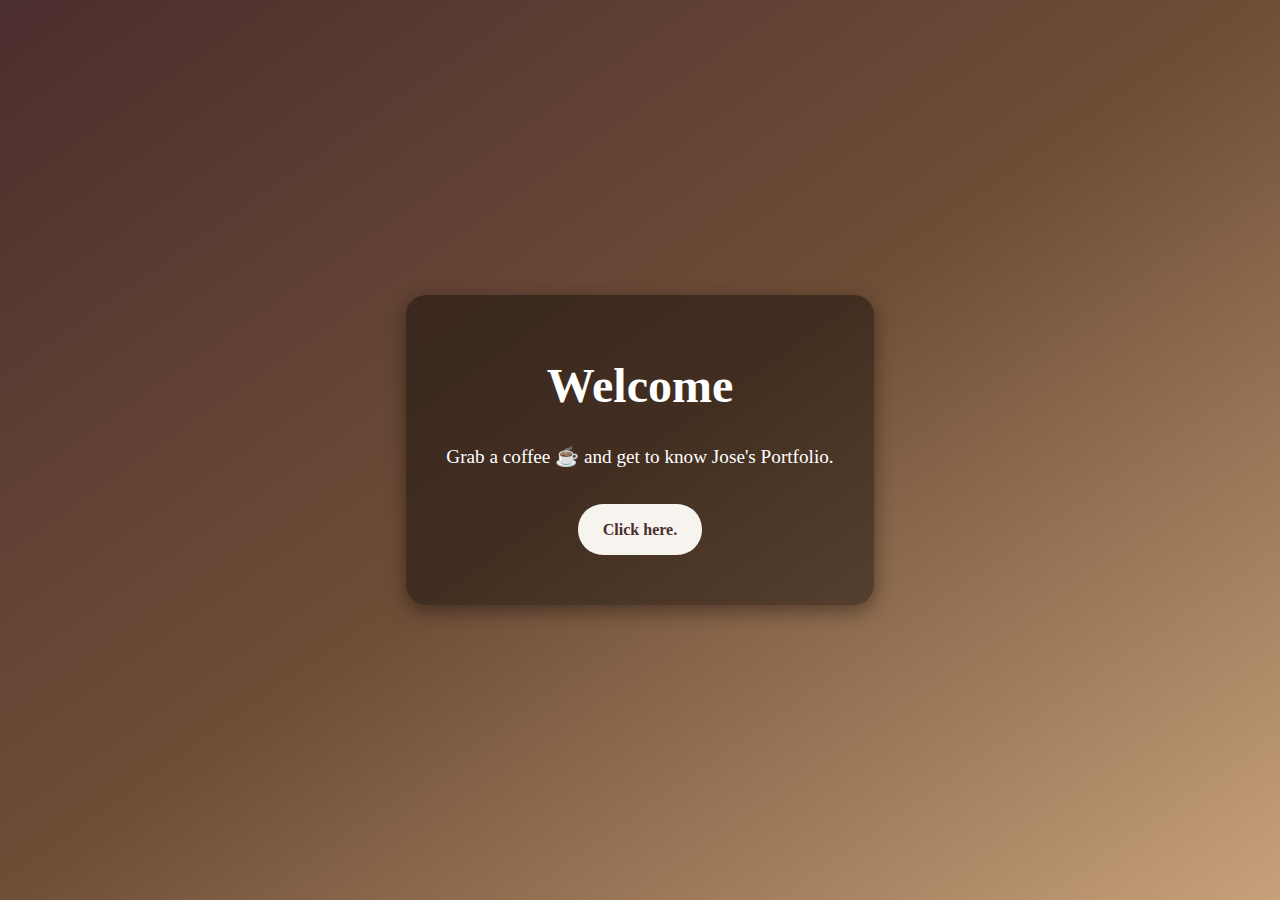
<file: index.html>
<!DOCTYPE html>
<html lang="en">
<head>
  <meta charset="UTF-8">
  <meta name="viewport" content="width=device-width, initial-scale=1.0">
  <title>Welcome - Jose Angelo Pintor</title>
  <link rel="stylesheet" href="style.css">
</head>
<body class="intro-page">
  <div class="intro-container">
    <h1>Welcome</h1>
    <p>Grab a coffee ☕ and get to know Jose's Portfolio.</p>
    <a href="#" class="enter-btn" id="enterBtn">Click here.</a>
  </div>

  <script>
    const enterBtn = document.getElementById("enterBtn");
    enterBtn.addEventListener("click", function(e) {
      e.preventDefault();
      document.body.classList.add("fade-out");
      setTimeout(() => {
        window.location.href = "main.html";
      }, 800);
    });
  </script>
</body>
</html>
</file>
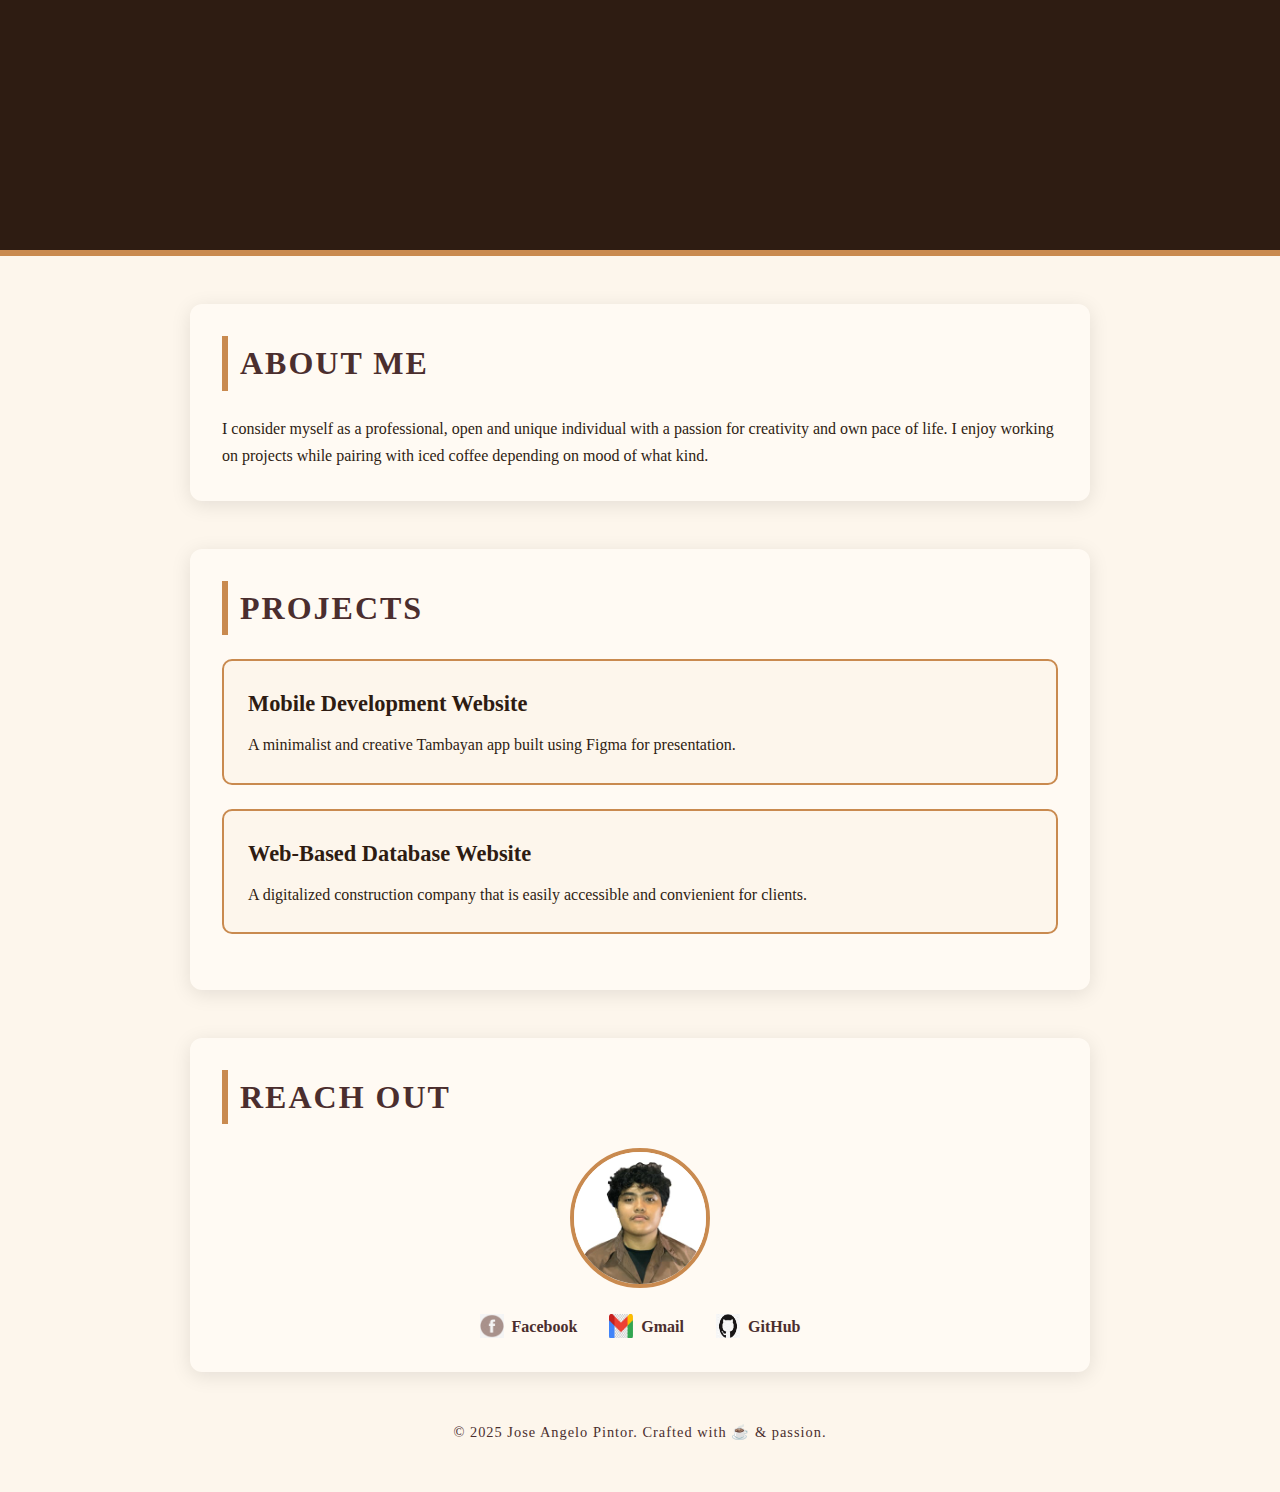
<file: main.html>
<!DOCTYPE html>
<html lang="en">
<head>
  <meta charset="UTF-8">
  <meta name="viewport" content="width=device-width, initial-scale=1.0">
  <title>My Portfolio - Jose Angelo Pintor</title>
  <link rel="stylesheet" href="style.css">
</head>
<body class="fade-in">
  <header>
    <h1 class="sliding-name">Jose Angelo Pintor</h1>
    <p class="tagline">Professional • Friendly • Unique • Coffee Enthusiast ☕</p>
  </header>

  <main>
    <section class="about">
      <h2>About Me</h2>
      <p>
        I consider myself as a professional, open and unique individual with a passion for creativity and own pace of life. 
        I enjoy working on projects while pairing with iced coffee depending on mood of what kind.
      </p>
    </section>

    <section class="projects">
      <h2>Projects</h2>
      
      <div class="project-card">
        <a href="project1.html">
          <h3>Mobile Development Website</h3>
          <p>A minimalist and creative Tambayan app built using Figma for presentation.</p>
        </a>
      </div>
      
      <div class="project-card">
        <a href="project2.html">
          <h3>Web-Based Database Website</h3>
          <p>A digitalized construction company that is easily accessible and convienient for clients.</p>
        </a>
      </div>

    </section>

    <section class="contact">
      <h2>Reach Out</h2>
      <div class="contact-container">
        <img src="images/me.jpg" alt="Profile Picture" class="profile-pic">

        <div class="contact-links">
          <a href="https://www.facebook.com/hozitanp19" target="_blank">
            <img src="images/facebooklogo.png" alt="Facebook"> Facebook
          </a>
          <a href="mailto:23800018@usc.edu.ph">
            <img src="images/gmaillogo.jpg" alt="Gmail"> Gmail
          </a>
          <a href="https://github.com/HOZi19" target="_blank">
            <img src="images/githublogo.jpg" alt="GitHub"> GitHub
          </a>
        </div>
      </div>
    </section>
  </main>

  <footer>
    <p>© 2025 Jose Angelo Pintor. Crafted with ☕ & passion.</p>
  </footer>
</body>
</html>
</file>
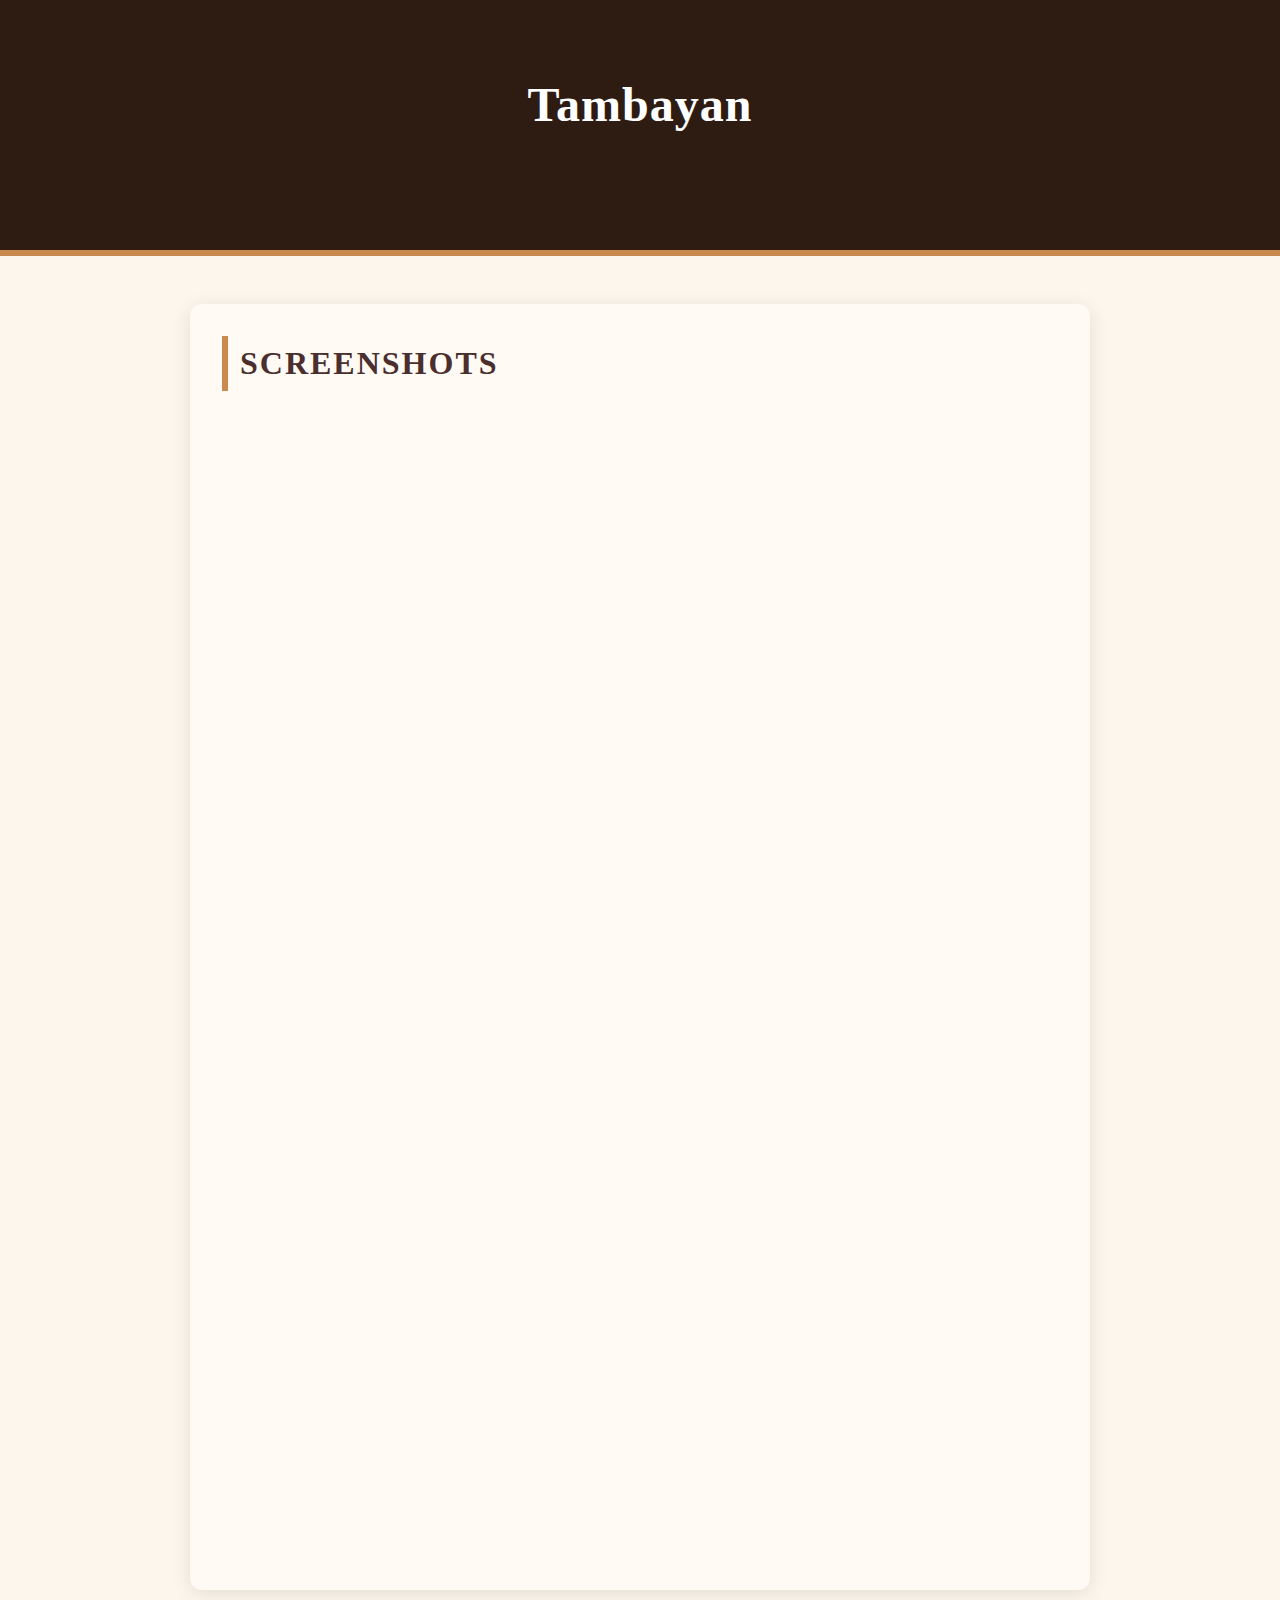
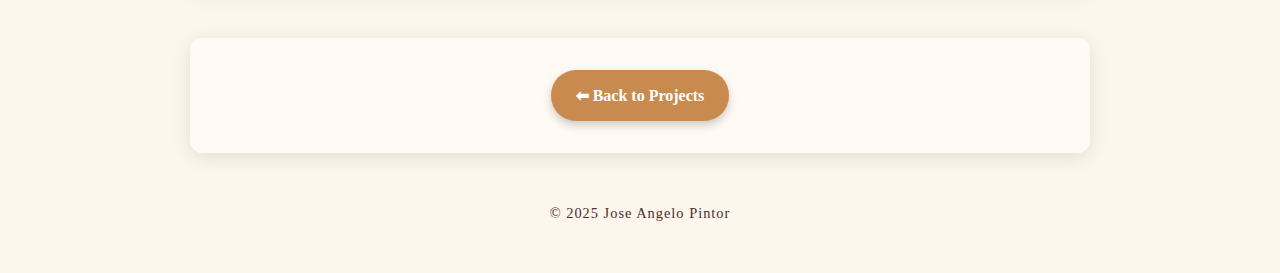
<file: project1.html>
<!DOCTYPE html>
<html lang="en">
<head>
  <meta charset="UTF-8">
  <meta name="viewport" content="width=device-width, initial-scale=1.0">
  <title>Project 1 - Portfolio Website</title>
  <link rel="stylesheet" href="style.css">
</head>
<body class="fade-in">
  <header>
    <h1>Tambayan</h1>
    <p class="tagline">Our mobile development community and job-search based mobile app.</p>
  </header>

  <main>
    <section class="project-showcase">
      <h2>Screenshots</h2>
      <div class="gallery">
        <img src=".vscode/tambayan1.jpg" alt="Screenshot 1">
        <img src=".vscode/Tambayan2.jpg" alt="Screenshot 2">
        <img src=".vscode/tambayan3.jpg" alt="Screenshot 3">
      </div>
    </section>

    <section class="back-link">
      <a href="main.html" class="back-btn">⬅ Back to Projects</a>
    </section>
  </main>

  <footer>
    <p>© 2025 Jose Angelo Pintor</p>
  </footer>
</body>
</html>
</file>
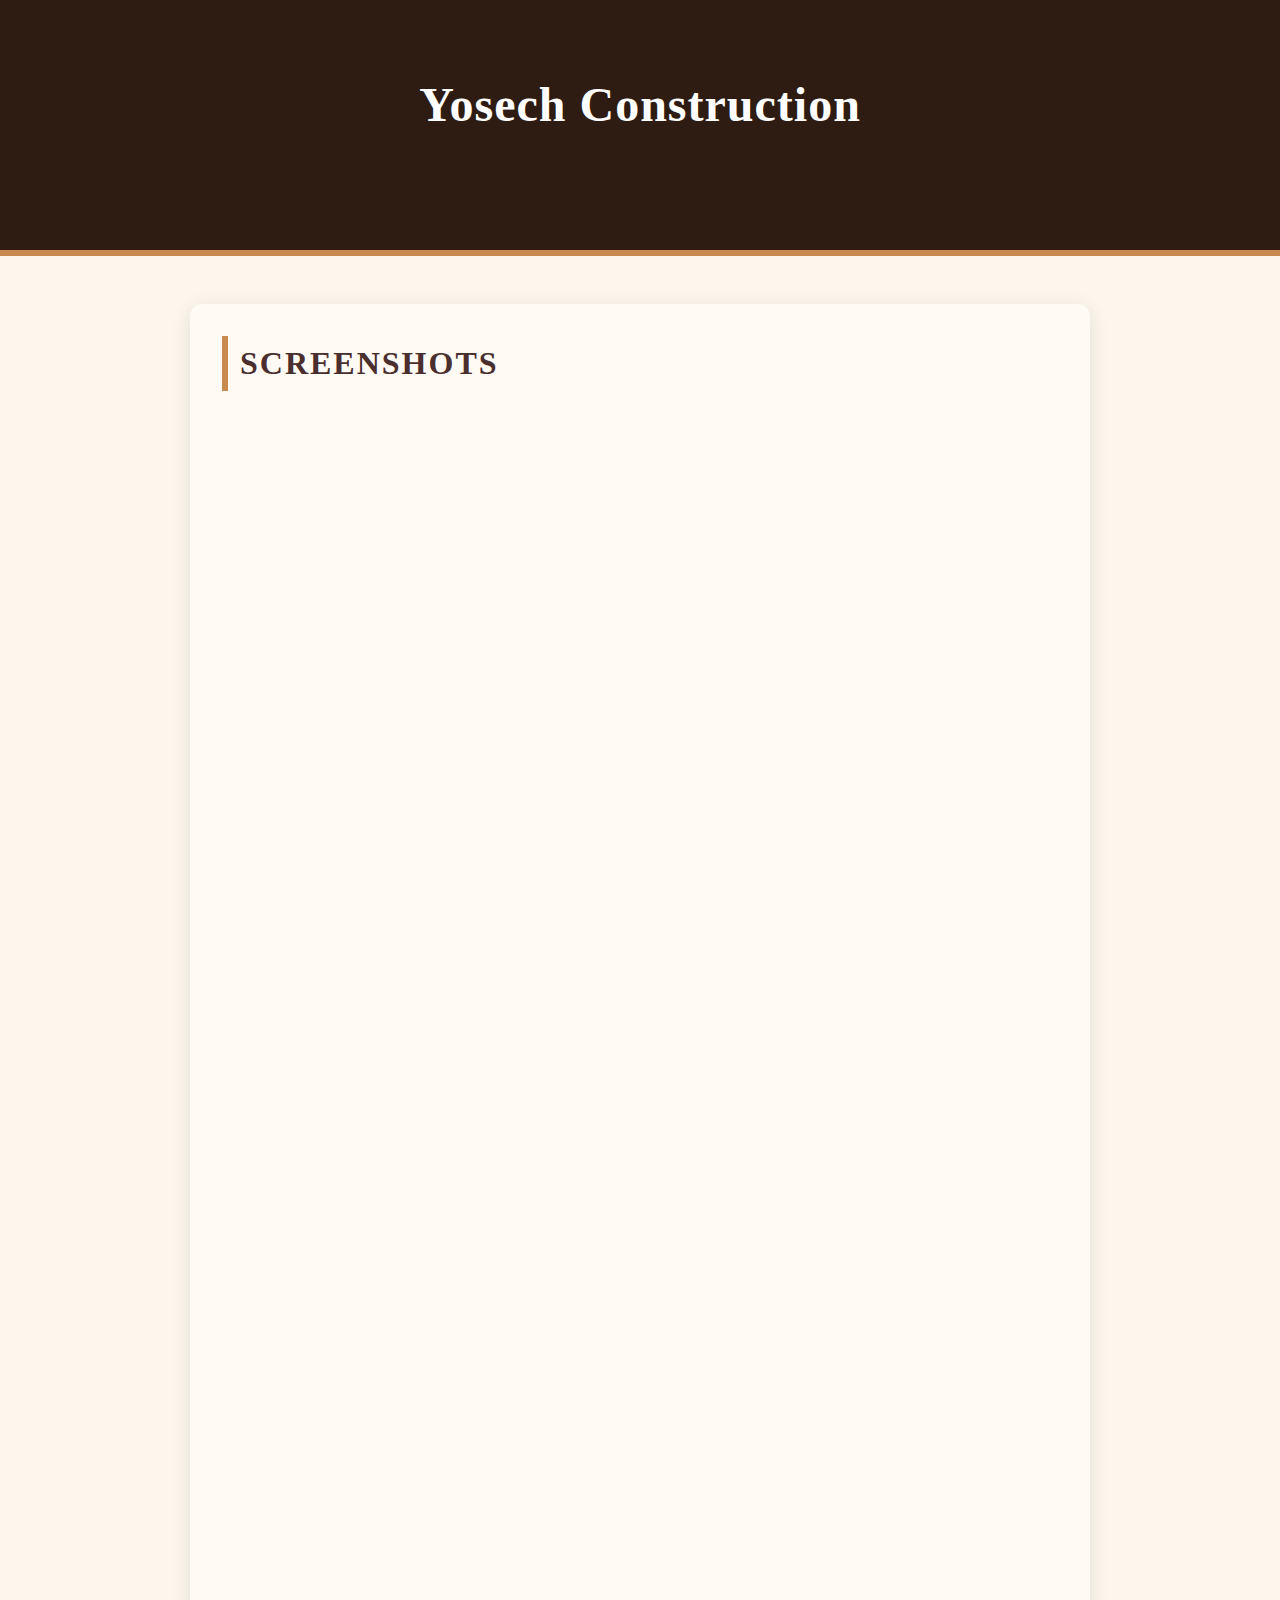
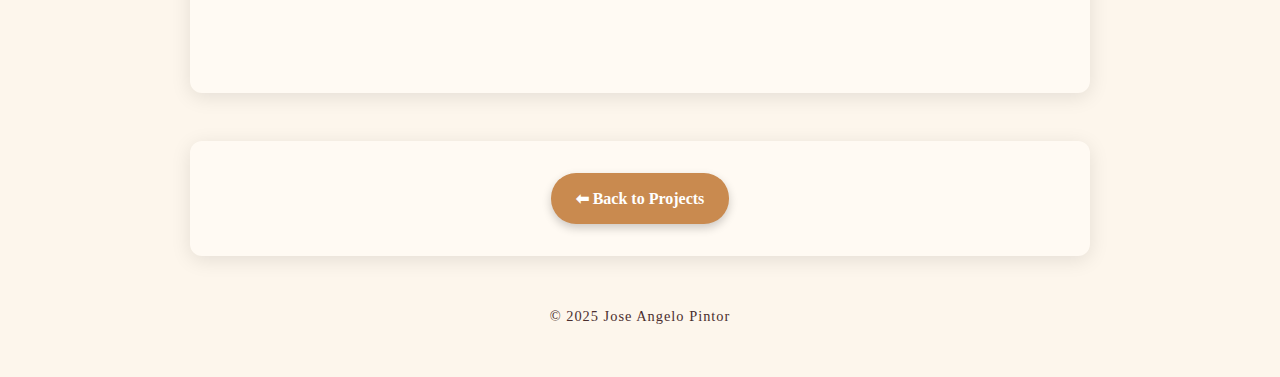
<file: project2.html>
<!DOCTYPE html>
<html lang="en">
<head>
  <meta charset="UTF-8">
  <meta name="viewport" content="width=device-width, initial-scale=1.0">
  <title>Project 2 - Yosech Construction</title>
  <link rel="stylesheet" href="style.css">
</head>
<body class="fade-in project2">
  <header>
    <h1>Yosech Construction</h1>
    <p class="tagline">Proposed web-based system to make operations more organized, accessible, and efficient.</p>
  </header>

  <main>
    <section class="project-showcase">
      <h2>Screenshots</h2>
      <div class="gallery">
        <img src=".vscode/yohsech1.jpg" alt="Screenshot 1">
        <img src=".vscode/yohsech2.jpg" alt="Screenshot 2">
        <img src=".vscode/yohsech3.jpg" alt="Screenshot 3">
      </div>
    </section>

    <section class="back-link">
      <a href="main.html" class="back-btn">⬅ Back to Projects</a>
    </section>
  </main>

  <footer>
    <p>© 2025 Jose Angelo Pintor</p>
  </footer>
</body>
</html>
</file>
<file: style.css>
:root {
  --coffee-dark: #2e1c12;
  --coffee-mid: #4b2e2e;
  --coffee-cream: #fdf6ec;
  --coffee-accent: #c98a4f;
  --coffee-milk: #fffaf3;
}

* {
  margin: 0;
  padding: 0;
  box-sizing: border-box;
}

/* ===== GENERAL ===== */
body {
  font-family: "Georgia", "Times New Roman", serif;
  background: var(--coffee-cream);
  color: var(--coffee-dark);
  line-height: 1.7;
  transition: background 0.3s ease, color 0.3s ease;
}

html {
  scroll-behavior: smooth;
}

/* ===== INTRO PAGE ===== */
.intro-page {
  background: linear-gradient(to bottom right, #4b2e2e, #6f4e37, #c7a17a);
  display: flex;
  justify-content: center;
  align-items: center;
  height: 100vh;
  color: #fff;
}

.intro-container {
  text-align: center;
  background: rgba(0,0,0,0.4);
  padding: 50px 40px;
  border-radius: 20px;
  box-shadow: 0 6px 20px rgba(0,0,0,0.4);
  animation: fadeIn 1s ease-in;
}

.intro-container h1 {
  font-size: 3rem;
  margin-bottom: 15px;
}

.intro-container p {
  font-size: 1.2rem;
  margin-bottom: 30px;
}

.enter-btn {
  display: inline-block;
  padding: 12px 25px;
  background: #f7f3ef;
  color: #4b2e2e;
  text-decoration: none;
  font-weight: bold;
  border-radius: 25px;
  transition: all 0.3s ease;
}

.enter-btn:hover {
  background: #fff;
  transform: scale(1.05);
}

/* Fade animations */
.fade-out { animation: fadeOut 1s forwards; }
.fade-in { animation: fadeIn 1s ease-in; }

@keyframes fadeOut { from { opacity: 1; } to { opacity: 0; } }
@keyframes fadeIn { from { opacity: 0; } to { opacity: 1; } }

/* ===== HERO ===== */
header {
  text-align: center;
  padding: 4rem 2rem;
  background: var(--coffee-dark);
  color: white;
  border-bottom: 6px solid var(--coffee-accent);
}

header h1 {
  font-size: 3rem;
  letter-spacing: 1px;
}

header .tagline {
  font-size: 1.2rem;
  margin-top: 0.5rem;
  font-style: italic;
}

/* ===== SLIDING NAME ANIMATION ===== */
.sliding-name {
  display: inline-block;
  opacity: 0;
  transform: translateY(20px);
  animation: slideInName 1s ease-out forwards;
}

@keyframes slideInName {
  from { opacity: 0; transform: translateY(20px); }
  to { opacity: 1; transform: translateY(0); }
}

/* Optional tagline animation */
header .tagline {
  opacity: 0;
  transform: translateY(10px);
  animation: slideInTagline 1s ease-out forwards;
  animation-delay: 0.8s;
}

@keyframes slideInTagline {
  from { opacity: 0; transform: translateY(10px); }
  to { opacity: 1; transform: translateY(0); }
}

/* ===== SECTIONS ===== */
section {
  max-width: 900px;
  margin: 3rem auto;
  padding: 2rem;
  background: var(--coffee-milk);
  border-radius: 12px;
  box-shadow: 0 4px 20px rgba(0,0,0,0.1);
}

section h2 {
  font-size: 2rem;
  margin-bottom: 1.5rem;
  color: var(--coffee-mid);
  border-left: 6px solid var(--coffee-accent);
  padding-left: 12px;
  text-transform: uppercase;
  letter-spacing: 2px;
}

/* ===== PROJECTS ===== */
.project-card {
  margin-bottom: 1.5rem;
  padding: 1.5rem;
  border: 2px solid var(--coffee-accent);
  border-radius: 10px;
  background: var(--coffee-cream);
  transition: transform 0.3s ease, box-shadow 0.3s ease;
}

.project-card a {
  text-decoration: none;
  color: inherit;
  display: block;
}

.project-card:hover {
  transform: translateY(-6px);
  box-shadow: 0 6px 25px rgba(0,0,0,0.15);
}

.project-card h3 {
  font-size: 1.4rem;
  margin-bottom: 0.5rem;
}

/* ===== GALLERY ===== */
.gallery {
  display: flex;
  flex-wrap: wrap;
  justify-content: center;
  gap: 1rem;
}

.gallery img {
  width: 100%;
  max-width: 300px;
  border-radius: 10px;
  transition: transform 0.3s ease, box-shadow 0.3s ease;
  opacity: 0;
  transform: translateY(20px);
  animation: fadeUp 0.8s ease-out forwards;
}

.gallery img:hover {
  transform: scale(1.05);
  box-shadow: 0 6px 20px rgba(0,0,0,0.2);
}

/* Staggered animation delays */
.gallery img:nth-child(1) { animation-delay: 0.1s; }
.gallery img:nth-child(2) { animation-delay: 0.2s; }
.gallery img:nth-child(3) { animation-delay: 0.3s; }
.gallery img:nth-child(4) { animation-delay: 0.4s; }
.gallery img:nth-child(5) { animation-delay: 0.5s; }

@keyframes fadeUp {
  from { opacity: 0; transform: translateY(20px); }
  to { opacity: 1; transform: translateY(0); }
}

/* ===== BACK BUTTON ===== */
.back-link {
  text-align: center;
  margin-top: 2rem;
}

.back-btn {
  display: inline-block;
  padding: 12px 25px;
  background: var(--coffee-accent);
  color: white;
  font-weight: bold;
  text-decoration: none;
  border-radius: 25px;
  box-shadow: 0 4px 10px rgba(0,0,0,0.2);
  transition: all 0.3s ease;
  font-size: 1rem;
}

.back-btn:hover {
  background: var(--coffee-dark);
  transform: scale(1.05) rotate(-2deg);
  box-shadow: 0 6px 15px rgba(0,0,0,0.3);
}

/* ===== CONTACT ===== */
.contact-container {
  text-align: center;
}

.profile-pic {
  width: 140px;
  height: 140px;
  border-radius: 50%;
  border: 4px solid var(--coffee-accent);
  margin-bottom: 1rem;
}

.contact-links {
  display: flex;
  justify-content: center;
  gap: 2rem;
  flex-wrap: wrap;
}

.contact-links a {
  text-decoration: none;
  color: var(--coffee-mid);
  font-weight: bold;
  display: flex;
  align-items: center;
  gap: 8px;
  transition: color 0.3s;
}

.contact-links a:hover {
  color: var(--coffee-accent);
}

.contact-links img {
  width: 24px;
  height: 24px;
}

/* ===== FOOTER ===== */
footer {
  text-align: center;
  margin: 3rem 0;
  color: var(--coffee-mid);
  font-size: 0.9rem;
  letter-spacing: 1px;
}

/* ===== RESPONSIVE ===== */
@media (max-width: 600px) {
  header h1 { font-size: 2rem; }
  header .tagline { font-size: 1rem; }
  .intro-container h1 { font-size: 2rem; }
  section { padding: 1rem; margin: 2rem 1rem; }
  .project-card { padding: 1rem; }
  .gallery img { max-width: 90%; }
}

/* Larger and centered gallery images for Project 2 */
body.project2 .gallery {
  display: flex;
  flex-wrap: wrap; /* allows wrapping on smaller screens */
  justify-content: center;
  gap: 20px;
}

body.project2 .gallery img {
  max-width: 500px;
  width: 100%;
  border-radius: 10px;
  box-shadow: 0 4px 12px rgba(0,0,0,0.15);
  transition: transform 0.3s ease;
}

body.project2 .gallery img:hover {
  transform: scale(1.05); /* subtle zoom effect */
}

/* On wider screens, allow 3 side by side */
@media (min-width: 900px) {
  body.project2 .gallery img {
    flex: 1 1 calc(33.333% - 20px); /* 3 per row with gap */
    max-width: none;
  }
}
</file>
